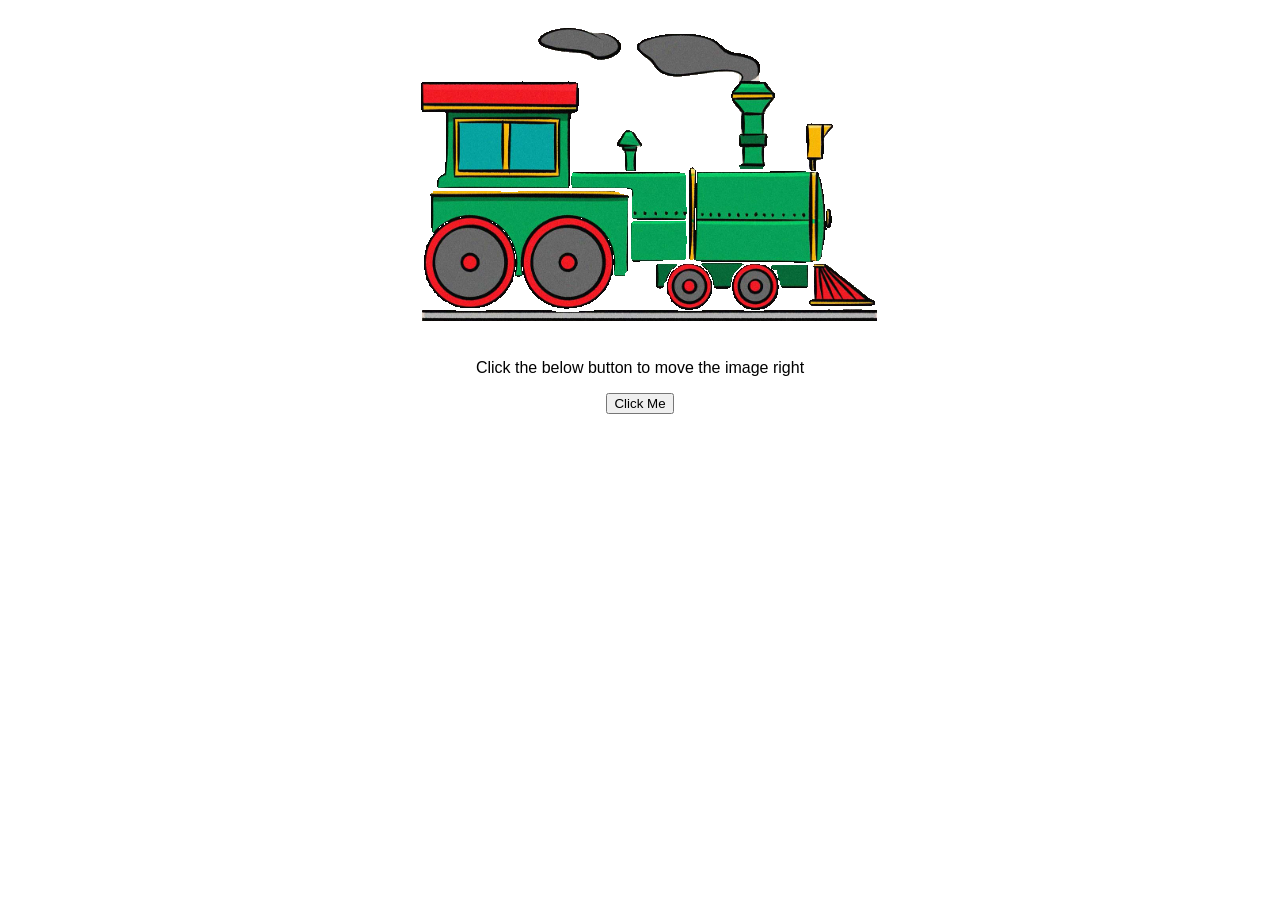
<file: javascript/index.html>
<!DOCTYPE html>
<html lang="en">
<head>
    <meta charset="UTF-8">
    <meta name="viewport" content="width=device-width, initial-scale=1.0">
    <title>Move Image Example</title>
    <link rel="stylesheet" href="styles.css">
    <script src="script.js" defer></script>
</head>
<body>
    <form>
        <img id="myimg" src="train.PNG" alt="Train Image" />
        <p>Click the below button to move the image right</p>
        <input type="button" value="Click Me" id="moveBtn" />
    </form>
</body>
</html>
</file>
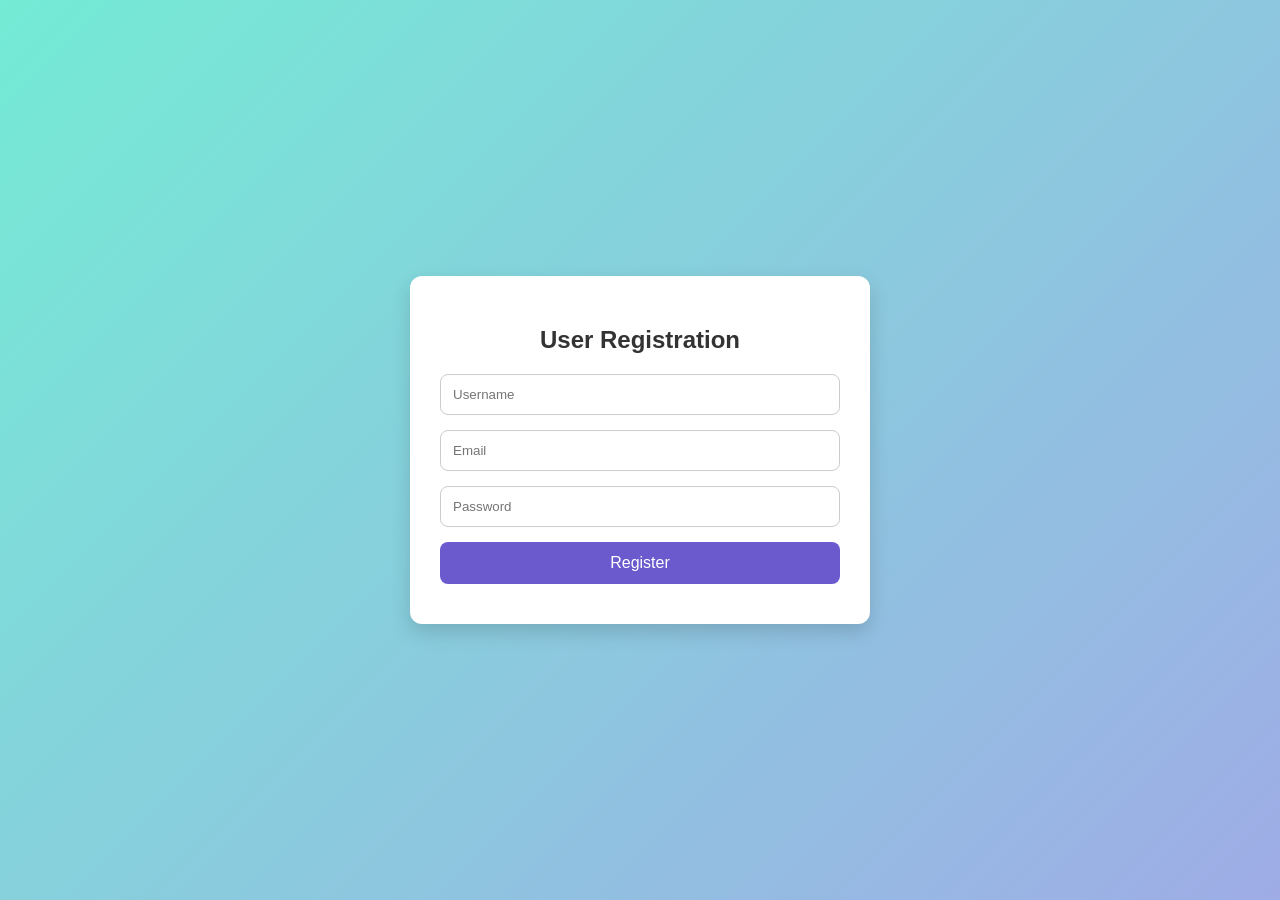
<file: validator(js)/index.html>
<!DOCTYPE html>
<html lang="en">

<head>
  <meta charset="UTF-8">
  <meta name="viewport" content="width=device-width, initial-scale=1.0">
  <title>User Registration</title>
  <link rel="stylesheet" href="styles.css">
</head>

<body>
  <div class="container">
    <h2>User Registration</h2>

    <form id="registrationForm">
      <input type="text" id="username" placeholder="Username" required />
      <input type="email" id="email" placeholder="Email" required />
      <input type="password" id="password" placeholder="Password" required />
      <button type="submit">Register</button>
    </form>

    <div class="error" id="errorMsg"></div>
    <div class="success" id="successMsg"></div>
  </div>

  <script src="script.js"></script>
</body>

</html>
</file>
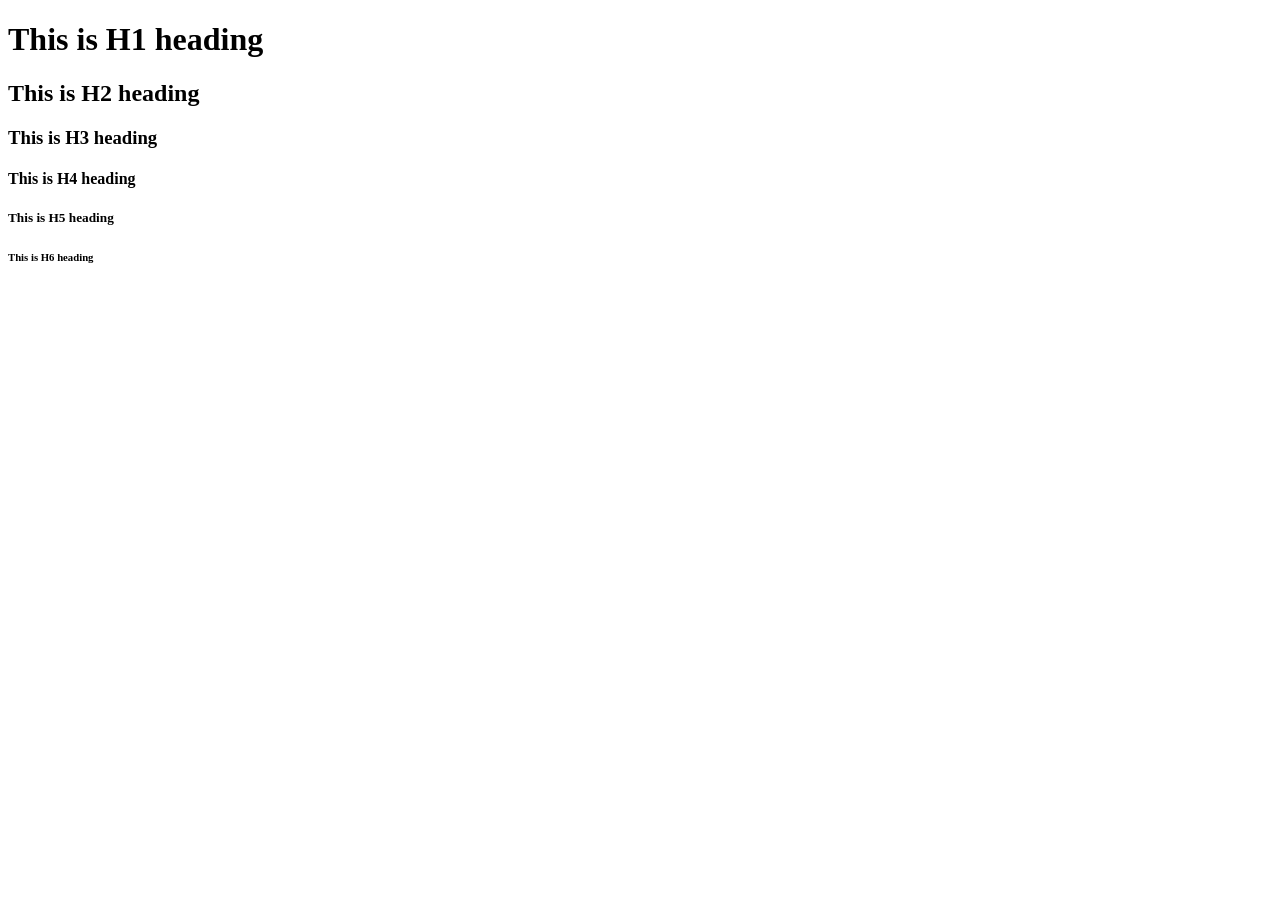
<file: Assignment 1/assign1_setA_2.html>
<!DOCTYPE html>
<html lang="en">
<head>
    <meta charset="UTF-8">
    <meta name="viewport" content="width=device-width, initial-scale=1.0">
    <title>HTML heading</title>
</head>
<body>
    <!-- Q.2. Write a html code to display all heading tag in HTML -->
    <h1>This is H1 heading</h1>
    <h2>This is H2 heading</h2>
    <h3>This is H3 heading</h3>
    <h4>This is H4 heading</h4>
    <h5>This is H5 heading</h5>
    <h6>This is H6 heading</h6>
</body>
</html>
</file>
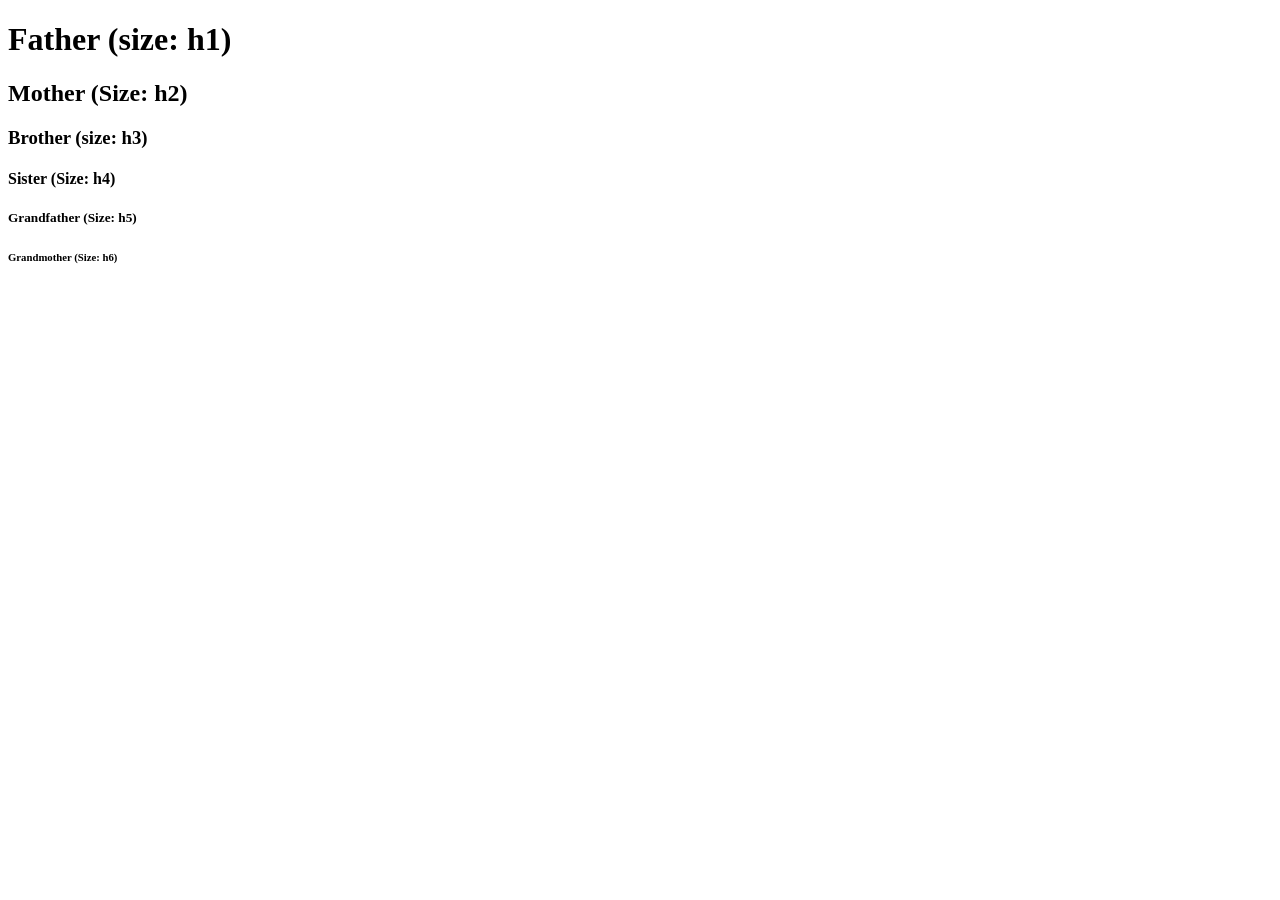
<file: Assignment 1/assign1_setA_3.html>
<!DOCTYPE html>
<html lang="en">
<head>
    <meta charset="UTF-8">
    <meta name="viewport" content="width=device-width, initial-scale=1.0">
    <title>Family member names with different sizes</title>
</head>
<body>
     <!-- Q.3. Create an html page which will display names of your family members on
separate lines in different sizes. State size of each line in its text. -->
    <h1> Father (size: h1)</h1>
    <h2> Mother (Size: h2)</h2>
    <h3> Brother (size: h3)</h3>
    <h4> Sister (Size: h4)</h4>
    <h5> Grandfather (Size: h5)</h5>
    <h6> Grandmother (Size: h6)</h6>

</body>
</html>
</file>
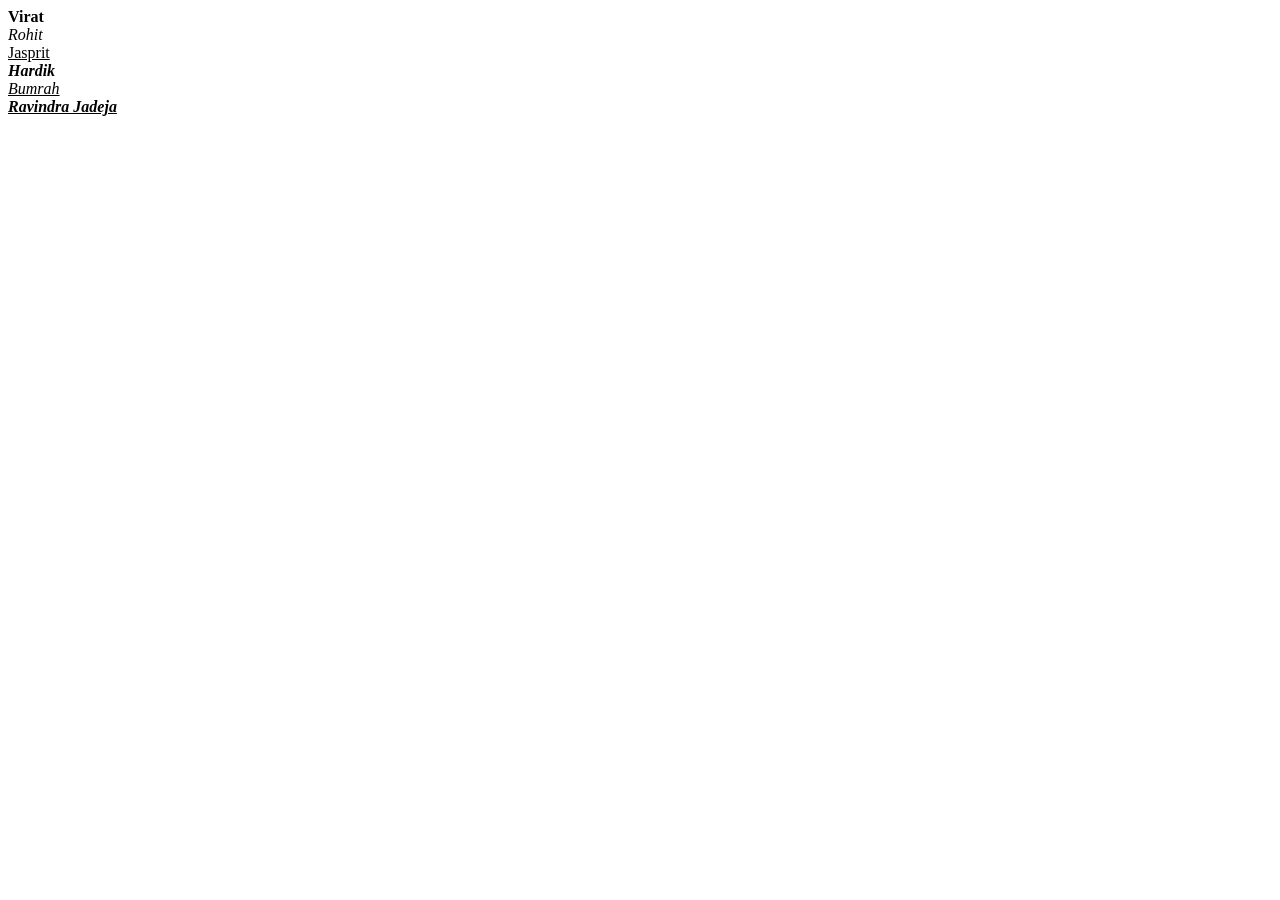
<file: Assignment 1/assign1_setA_4.html>
<!DOCTYPE html>
<html lang="en">
<head>
    <meta charset="UTF-8">
    <meta name="viewport" content="width=device-width, initial-scale=1.0">
    <title>Indian Cricket Team Players</title>
</head>
<body>
    <!-- Q.4. Create an html page which will display names of players of Indian cricket team
with all the different text styles (bold, italic and underlined) and its
combinations on separate lines. State style of each line in its text.-->
    <b> Virat</b> <br>
    <i> Rohit</i> <br>
    <u> Jasprit</u> <br>
    <b><i> Hardik</i></b> <br>
    <i><u> Bumrah </u></i> <br>
    <b><i><u> Ravindra Jadeja</u></i></b>

</body>
</html>
</file>
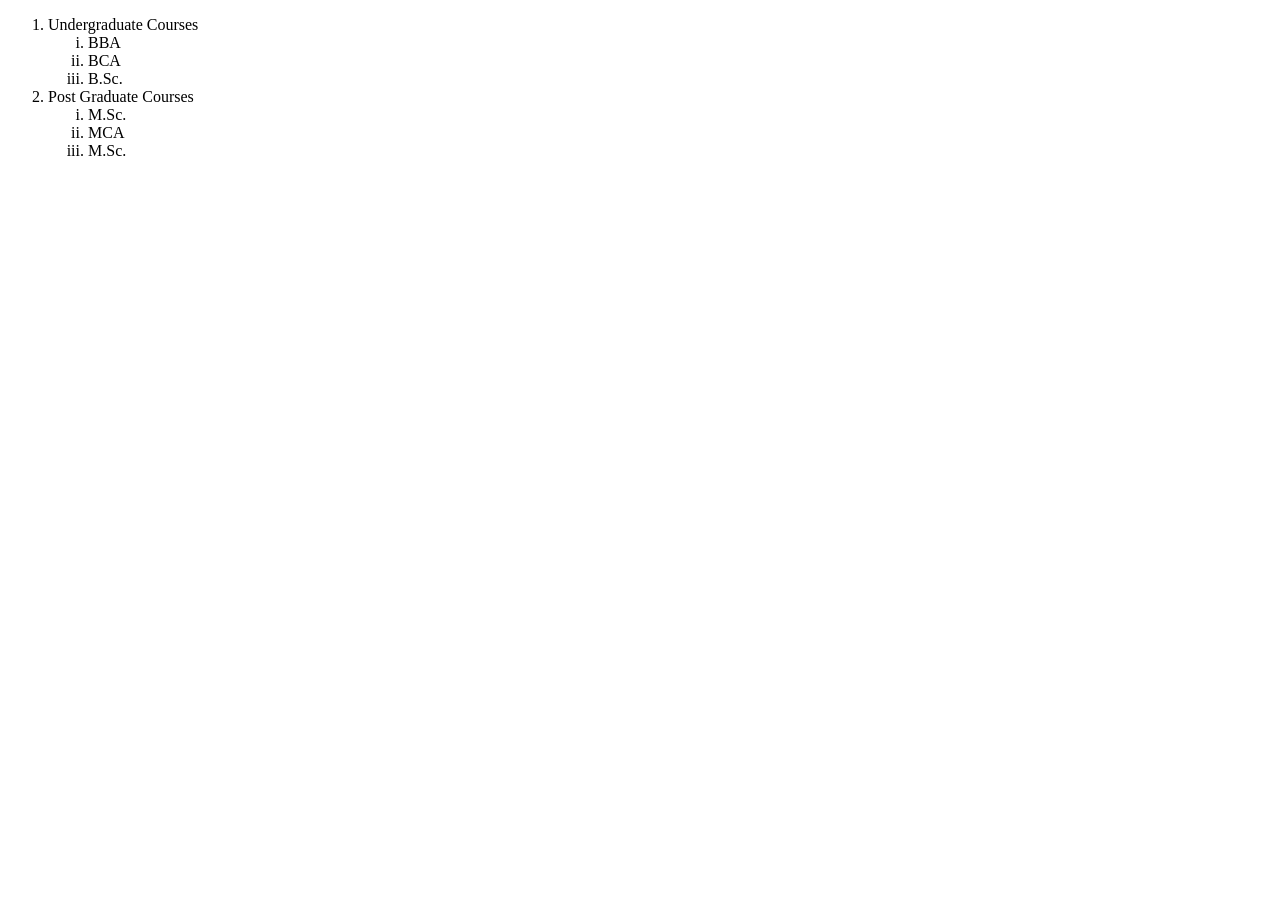
<file: Assignment 1/assign1_setB_1.html>
<!DOCTYPE html>
<html lang="en">
<head>
    <meta charset="UTF-8">
    <meta name="viewport" content="width=device-width, initial-scale=1.0">
    <title>Course List</title>
</head>
<body>
    <!-- 
1. Write a HTML code to generate the following output
     1. Undergraduate Courses
         i. BBA(CA)
         ii. BCA(Science)
         iii. B.Sc.(Computer Science)
     2. Post Graduate Courses
         i. M.Sc.(Comp.Sci.)
         ii. M.Sc.(CA)
         iii. MCA
-->
    <ol>
        <li> Undergraduate Courses
            <ol type="i">
                <li>BBA</li>
                <li>BCA</li>
                <li>B.Sc.</li>            
            </ol> 
        </li>
        <li> Post Graduate Courses
            <ol type="i">
                <li> M.Sc.</li>
                <li> MCA</li>
                <li> M.Sc.</li>
            </ol>
        </li>
    </ol>
</body>
</html>
</file>
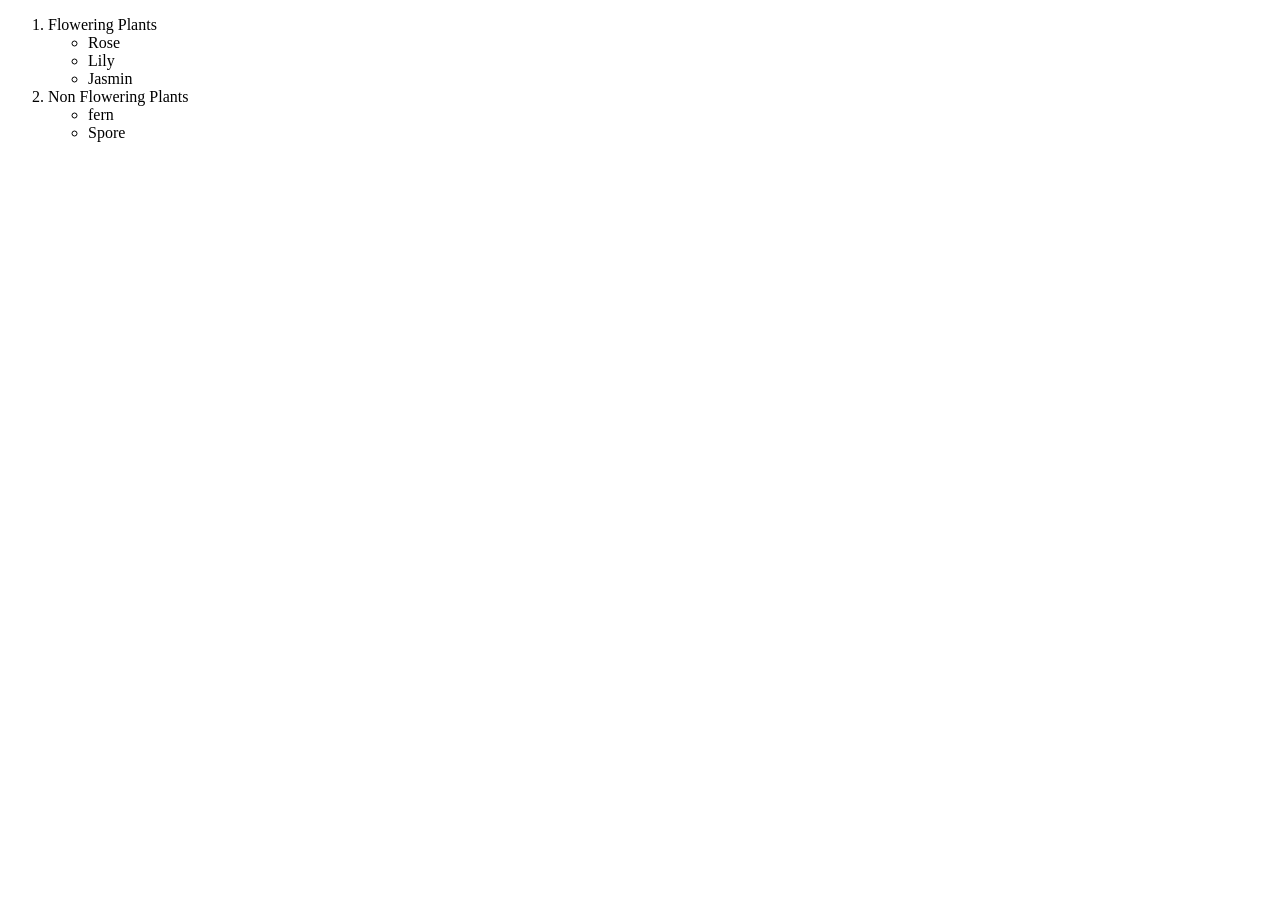
<file: Assignment 1/assign1_setB_2.html>
<!DOCTYPE html>
<html lang="en">
<head>
    <meta charset="UTF-8">
    <meta name="viewport" content="width=device-width, initial-scale=1.0">
    <title>Plant Types</title>
</head>
<body>
    <!--
2. Write a HTML code to generate the following output
a. Flowering Plant
     o Rose
     o Lily
    o Jasmin
b. Non Flowering Plant
     ● Fern
     ● Spore
-->

    <ol>
        <li>Flowering Plants
            <ul>
                <li> Rose</li>
                <li> Lily</li>
                <li> Jasmin</li>
            </ul>
        </li>
        <li>Non Flowering Plants
            <ul> 
                <li> fern</li>
                <li> Spore</li>
            </ul>
        </li>

    </ol>
</body>
</html>
</file>
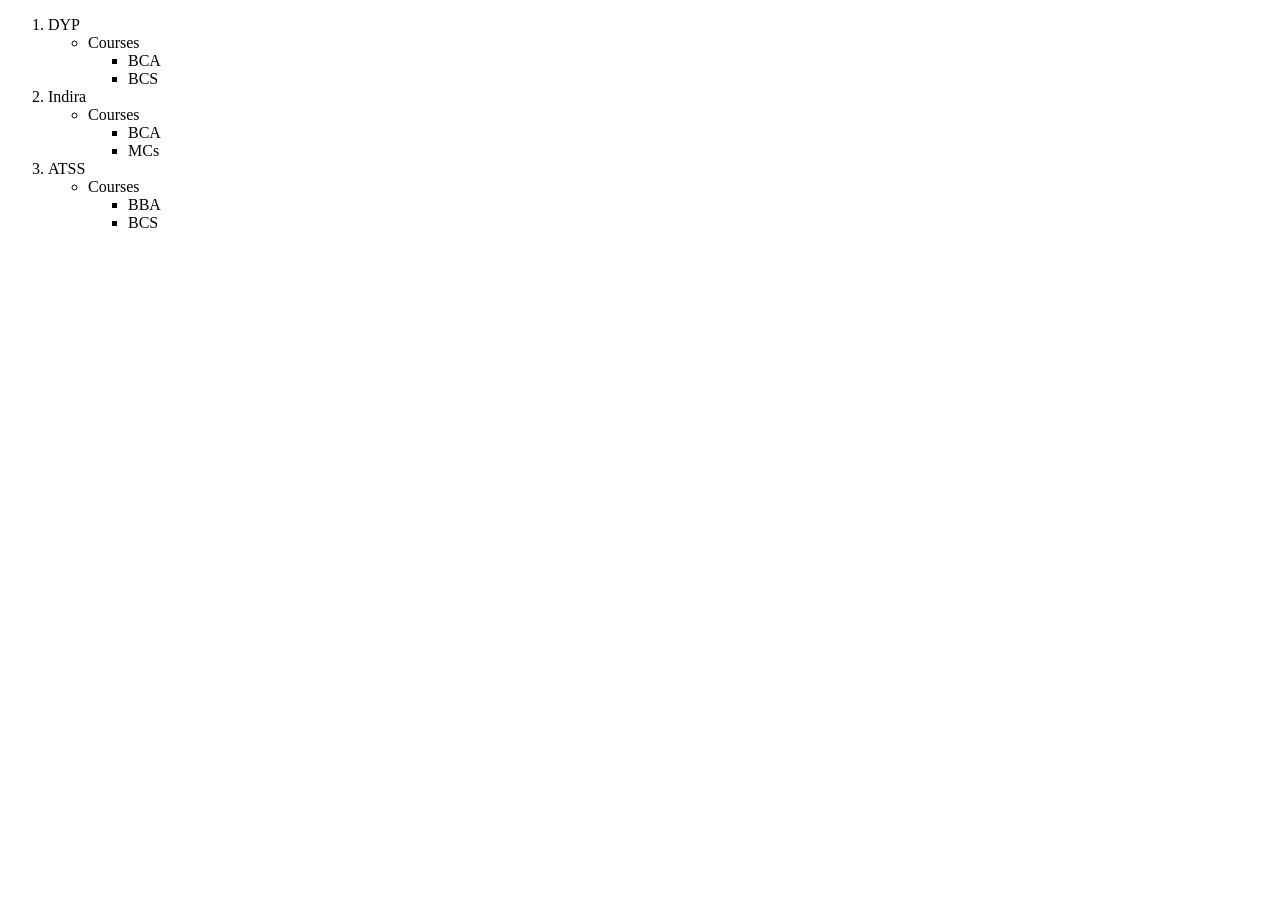
<file: Assignment 1/assign1_setB_3.html>
<!DOCTYPE html>
<html lang="en">
<head>
    <meta charset="UTF-8">
    <meta name="viewport" content="width=device-width, initial-scale=1.0">
    <title>College Courses</title>
</head>
<body>
    <!--3. Write HTML code which generates the following output And Display each
element of list in different size, color & font
     1. DYP
         • Courses
             ● BCS
             ● BCA

     2. Indira
         • Courses
             ● BCA
             ● MCs

     3. ATSS
         • Courses
             ● BBA
             ● BCS
-->

             <ol>
                <li>DYP
                    <ul>
                        <li>Courses
                            <ul>
                                <li> BCA</li>
                                <li> BCS</li>
                            </ul>
                        </li>
                    </ul>
                </li>
                <li> Indira
                    <ul>
                        <li>Courses
                            <ul>
                                <li> BCA</li>
                                <li> MCs</li>
                            </ul>
                        </li>

                    </ul>
                </li>
                <li> ATSS
                    <ul>
                        <li> Courses
                            <ul>
                                <li> BBA</li>
                                <li> BCS</li>
                            </ul>
                        </li>
                    </ul>
                </li>

             </ol>
</body>
</html>
</file>
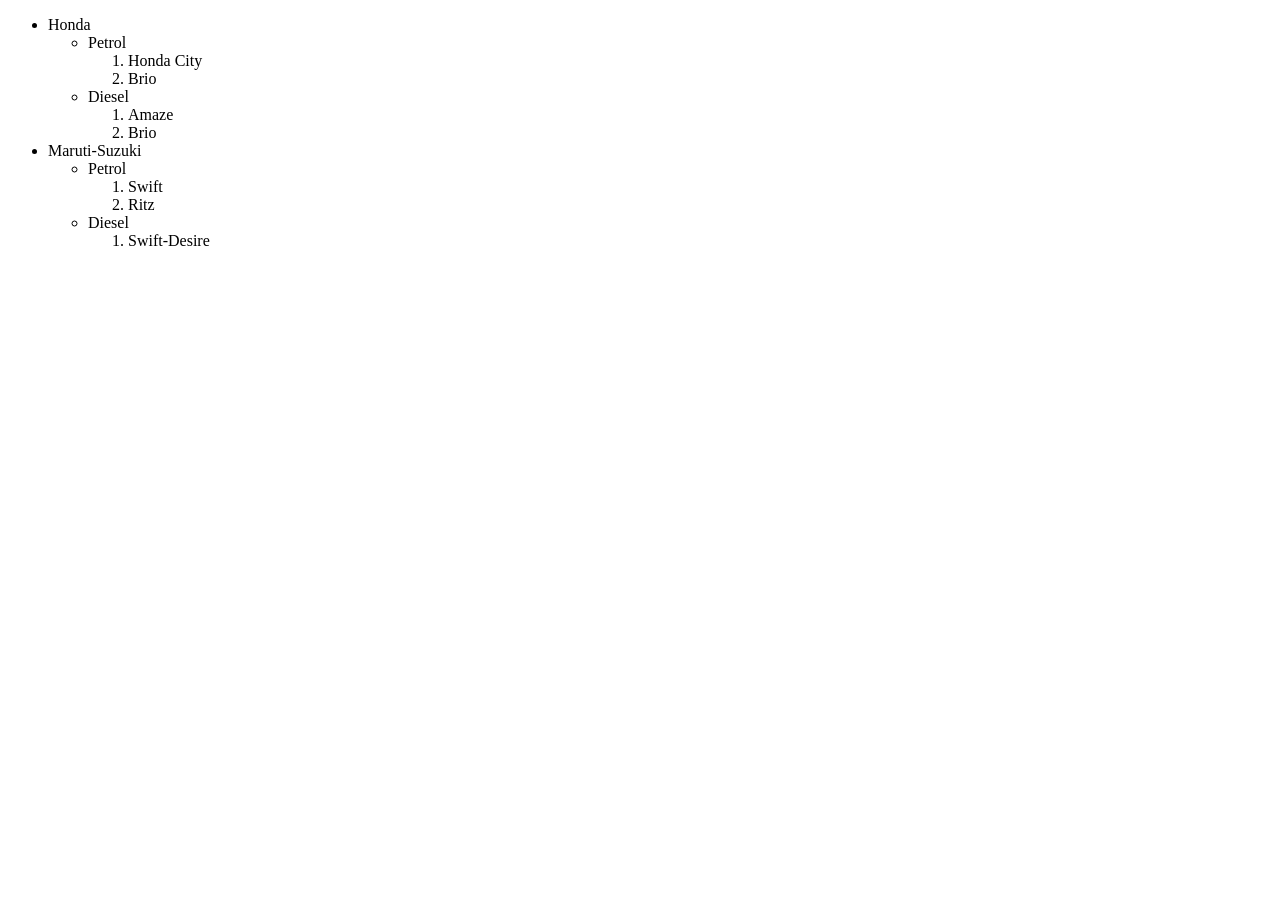
<file: Assignment 1/assign1_setB_4.html>
<!DOCTYPE html>
<html lang="en">
<head>
    <meta charset="UTF-8">
    <meta name="viewport" content="width=device-width, initial-scale=1.0">
    <title>Car Models</title>
</head>
<body>
    <!--4. Write HTML code which generates the following output and display each
element of list in different size, color & font
     • Honda
         ● Petrol
             1) Honda City
             2) Brio
         ● Diesel
             1) Amaze
             2) Brio

     • Maruti-Suzuki
         ● Petrol
             1) Swift
             2) Ritz
         ● Diesel
             1) Swift-Desire
-->

<ul>
    <li>Honda
        <ul>
            <li>Petrol
                <ol type="1">
                    <li> Honda City</li>
                    <li> Brio</li>
                </ol>
            </li>
            <li> Diesel
                <ol type="2">
                    <li> Amaze</li>
                    <li> Brio</li>
                </ol>
            </li>
        </ul>
    </li>
    <li>Maruti-Suzuki
        <ul>
            <li>Petrol
                <ol> 
                    <li>Swift</li>
                    <li> Ritz</li>
                </ol>
            </li>
            <li> Diesel
                <ol>
                    <li> Swift-Desire</li>
                </ol>
            </li>
        </ul>
    </li>
</ul>

</body>
</html>
</file>
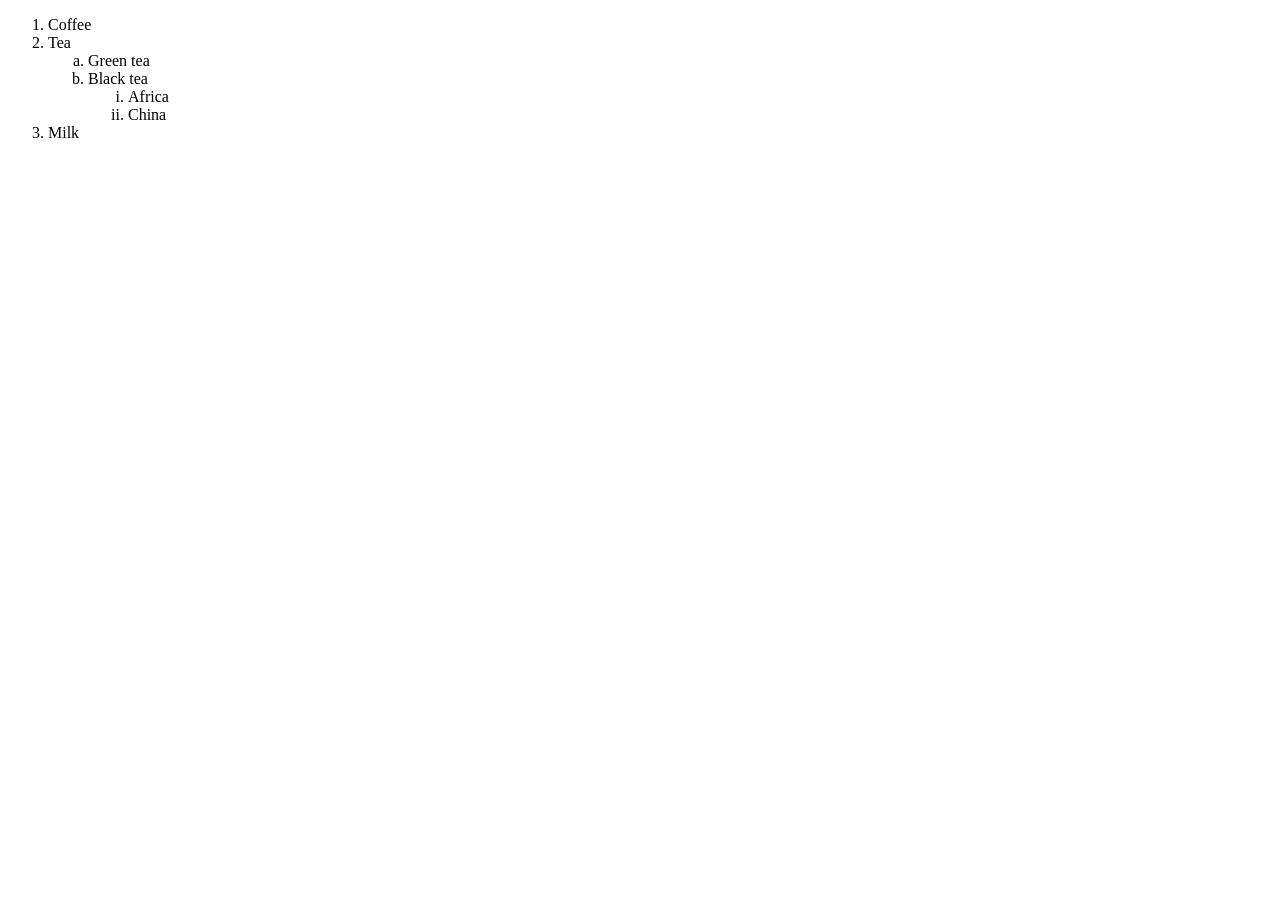
<file: Assignment 1/assign1_setB_5.html>
<!DOCTYPE html>
<html lang="en">
<head>
    <meta charset="UTF-8">
    <meta name="viewport" content="width=device-width, initial-scale=1.0">
    <title>Beverage List</title>
</head>
<body>
    <!--
5. Write the HTML5 code which generates the following output.
     1. Coffee
     2. Tea
         a. Green Tea
         b. Black Tea
             i. Africa
             ii. China

     3. Milk
-->

<ol> 
    <li> Coffee</li>
    <li> Tea
        <ol type="a">
            <li> Green tea</li>
            <li> Black tea
                <ol type="i">
                    <li> Africa</li>
                    <li> China</li>
                </ol>
            </li>
        </ol>
    </li>
    <li> Milk</li>
</ol>

</body>
</html>
</file>
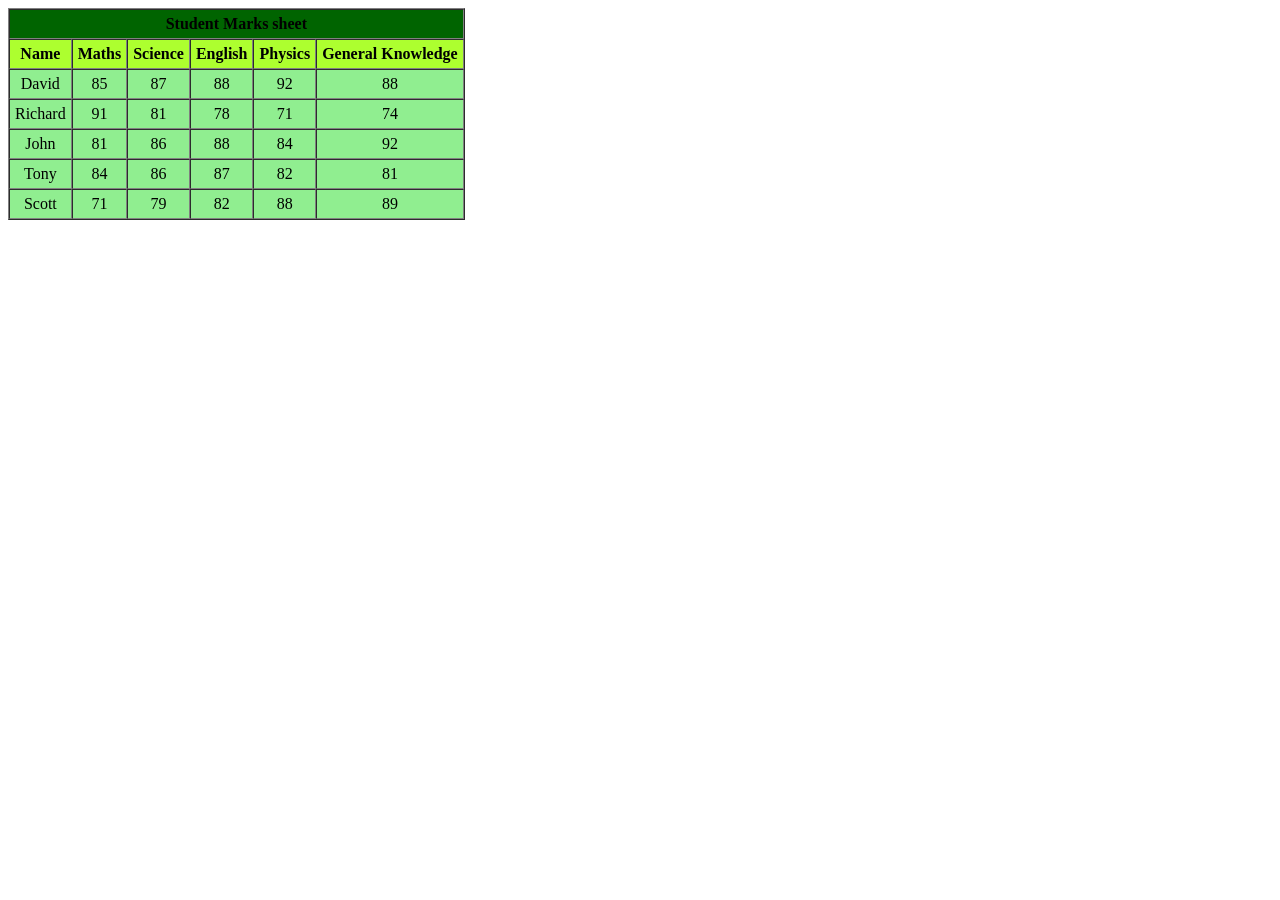
<file: Assignment 2/assign2_table_1.html>
<!DOCTYPE html>
<html lang="en">
<head>
    <meta charset="UTF-8">
    <meta name="viewport" content="width=device-width, initial-scale=1.0">
    <title>Table 1</title>
</head>
<body>
     <!-- Table 1-->
    <table border="1" cellspacing="0" cellpadding="5" style="text-align:center">
        <thead>
            <tr>
                <th colspan="6" style="background-color:darkgreen">Student Marks sheet</th>
            </tr>
            <tr style="background-color:greenyellow">
             <th>Name</th>
             <th>Maths</th>
             <th>Science</th>
             <th>English</th>
             <th>Physics</th>
             <th>General Knowledge</th>
            </tr>
        </thead>
        <tbody style="background-color: lightgreen">
            <tr>
                <td> David</td>
                <td> 85</td>
                <td>87</td>
                <td>88</td>
                <td>92</td>
                <td>88</td>
            </tr>
            <tr>
                <td>Richard</td>
                <td> 91</td>
                <td>81</td>
                <td>78</td>
                <td>71</td>
                <td>74</td>
            </tr>
            <tr>
                <td>John</td>
                <td>81</td>
                <td>86</td>
                <td>88</td>
                <td>84</td>
                <td>92</td>
            </tr>
            <tr>
                <td>Tony</td>
                <td>84</td>
                <td>86</td>
                <td>87</td>
                <td>82</td>
                <td>81</td>
            </tr>
            <tr>
                <td>Scott</td>
                <td>71</td>
                <td>79</td>
                <td>82</td>
                <td>88</td>
                <td>89</td>
            </tr>
        </tbody>
    </table>

</body>
</html>
</file>
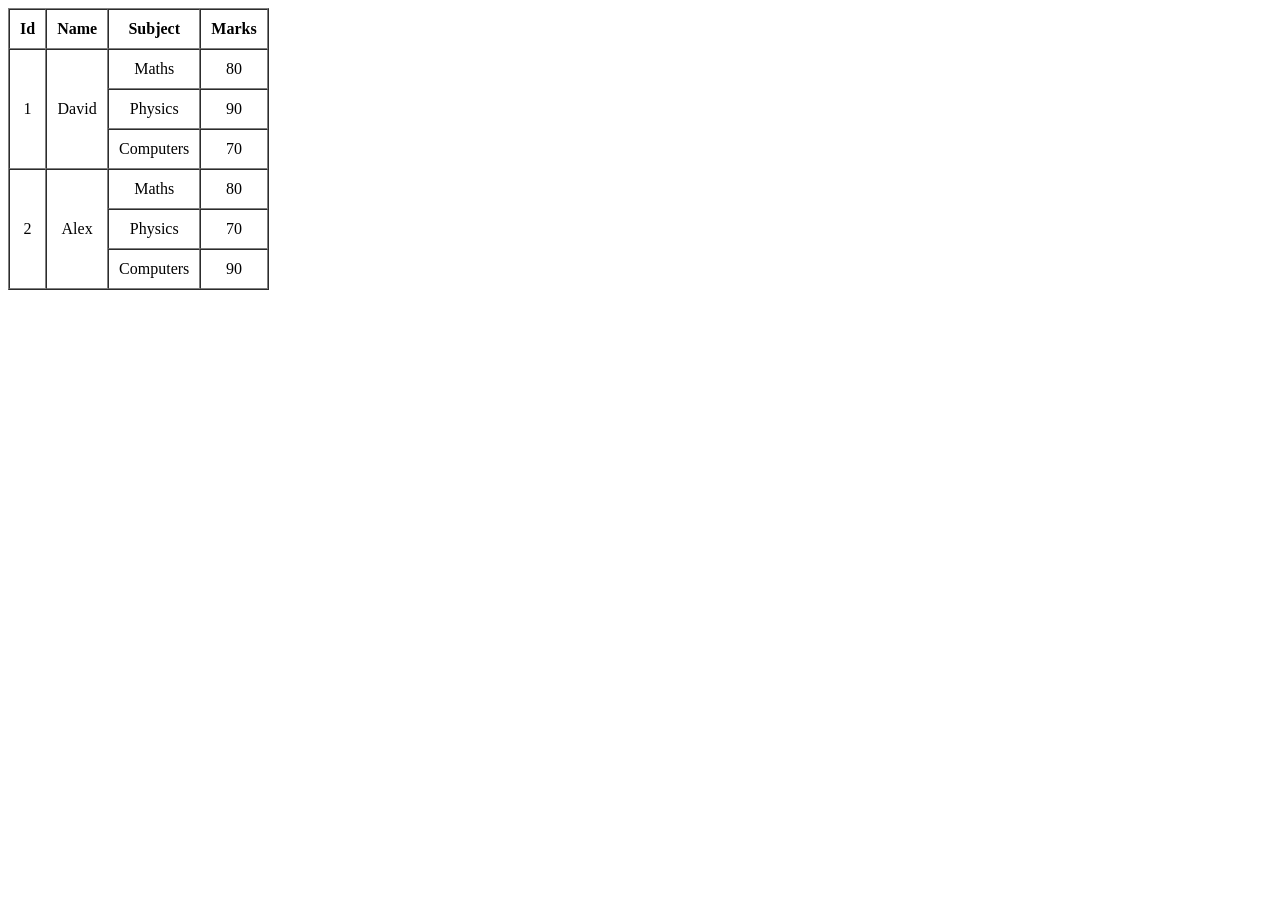
<file: Assignment 2/assign2_table_2.html>
<!DOCTYPE html>
<html lang="en">
<head>
    <meta charset="UTF-8">
    <meta name="viewport" content="width=device-width, initial-scale=1.0">
    <title>Table 2</title>
</head>
<body>
    <!-- Table 2-->
<table border="1" cellspacing="0" cellpadding="10" style="text-align:center"> 
    <thead>
        <tr>
            <th>Id</th>
            <th>Name</th>
            <th>Subject</th>
            <th>Marks</th>
        </tr>
    </thead>
    <tr>
        <td rowspan="3">1</td>
        <td rowspan="3">David</td>
        <td>Maths</td>
        <td>80</td>
    </tr>
    <tr>
        <td>Physics</td>
        <td>90</td>
    </tr>
    <tr>
        <td>Computers</td>
        <td>70</td>
    </tr>
    <tr>
        <td rowspan="3">2</td>
        <td rowspan="3">Alex</td>
        <td>Maths</td>
        <td>80</td>
    </tr>
    <tr>
        <td>Physics</td>
        <td>70</td>
    </tr>
    <tr>
        <td>Computers</td>
        <td>90</td>
    </tr>

</table>
</body>
</html>
</file>
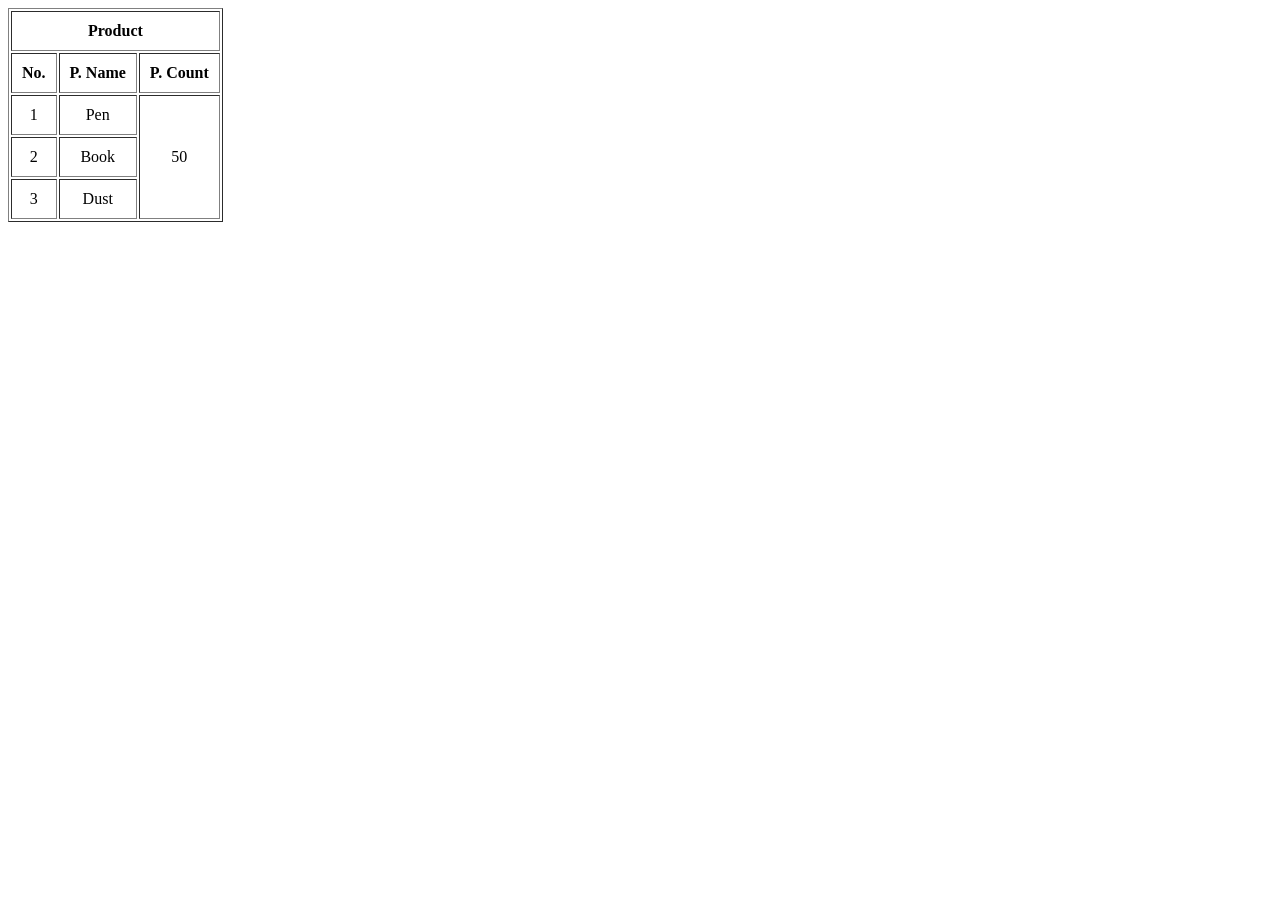
<file: Assignment 2/assign2_table_3.html>
<!DOCTYPE html>
<html lang="en">
<head>
    <meta charset="UTF-8">
    <meta name="viewport" content="width=device-width, initial-scale=1.0">
    <title>Table 3</title>
</head>
<body>
    <!-- Table 3-->
<table border="1" cellpadding="10" style="text-align:center">
    <thead>
        <tr>
            <th colspan="3" >Product</th>
        </tr>
        <tr>
            <th >No.</th>
            <th>P. Name</th>
            <th>P. Count</th>
        </tr>
    </thead>
    <tbody>
        <tr>
            <td>1</td>
            <td>Pen</td>
            <td rowspan="3">50</td>
        </tr>
        <tr>
            <td>2</td>
            <td>Book</td>
        </tr>
        <tr>
            <td>3</td>
            <td>Dust</td>
        </tr>
    </tbody>
</table>

</body>
</html>
</file>
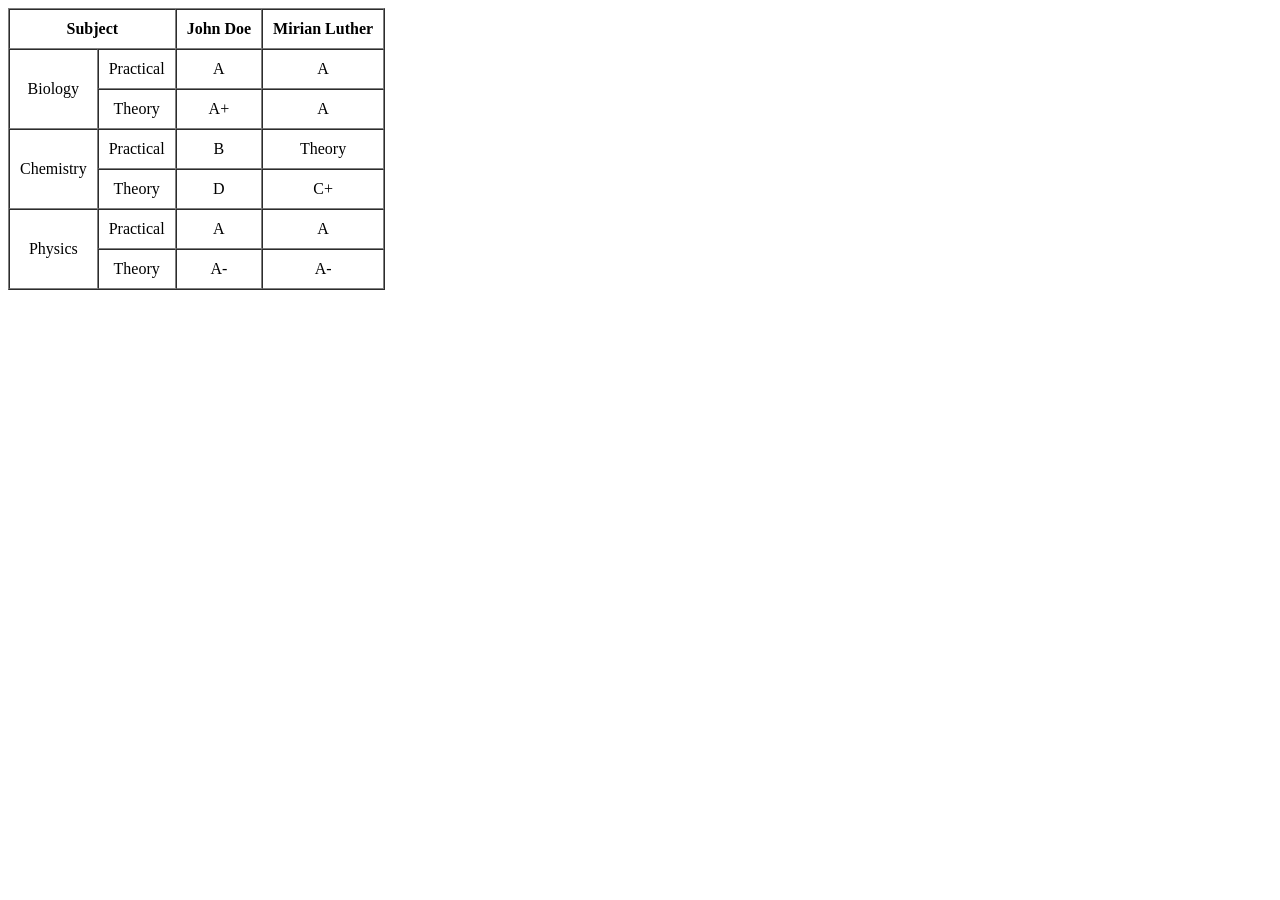
<file: Assignment 2/assign2_table_4.html>
<!DOCTYPE html>
<html lang="en">
<head>
    <meta charset="UTF-8">
    <meta name="viewport" content="width=device-width, initial-scale=1.0">
    <title>Table 4</title>
</head>
<body>
    <!-- Table 4-->
<table border="1" cellspacing="0" cellpadding="10" style="text-align:center">
    <thead>
        <tr>
            <th colspan="2">Subject</th>
            <th>John Doe</th>
            <th>Mirian Luther</th>
        </tr>
    </thead>
    <tr>
        <td rowspan="2">Biology</td>
        <td>Practical</td>
        <td>A</td>
        <td>A</td>
    </tr>
    <tr>
        <td>Theory</td>
        <td>A+</td>
        <td>A</td>
    </tr>
    <tr>
        <td rowspan="2">Chemistry</td>
        <td>Practical</td>
        <td>B</td>
        <td>Theory</td>
    </tr>
    <tr>
        <td>Theory</td>
        <td>D</td>
        <td>C+</td>
    </tr>
    <tr>
        <td rowspan="2">Physics</td>
        <td>Practical</td>
        <td>A</td>
        <td>A</td>
    </tr>
    <tr>
        <td>Theory</td>
        <td>A-</td>
        <td>A-</td>
    </tr>
</table>

</body>
</html>
</file>
<file: javascript/styles.css>
#myimg {
    position: relative;
    left: 0px;          
    transition: left 0.3s; 
}

body {
    text-align: center;
    margin-top: 0px;
    font-family: Arial, sans-serif;
}
</file>
<file: validator(js)/styles.css>
body {
  font-family: Arial, sans-serif;
  background: linear-gradient(135deg, #74ebd5, #9face6);
  display: flex;
  justify-content: center;
  align-items: center;
  height: 100vh;
  margin: 0;
}

.container {
  background: #fff;
  padding: 30px;
  border-radius: 12px;
  box-shadow: 0 8px 20px rgba(0, 0, 0, 0.15);
  width: 100%;
  max-width: 400px;
}

h2 {
  text-align: center;
  margin-bottom: 20px;
  color: #333;
}

input {
  display: block;
  margin-bottom: 15px;
  padding: 12px;
  width: 100%;
  box-sizing: border-box;
  border: 1px solid #ccc;
  border-radius: 8px;
  transition: border 0.3s, box-shadow 0.3s;
}

input:focus {
  outline: none;
  border-color: #6a5acd;
  box-shadow: 0 0 5px rgba(106, 90, 205, 0.4);
}

button {
  width: 100%;
  padding: 12px;
  background: #6a5acd;
  color: #fff;
  font-size: 1em;
  border: none;
  border-radius: 8px;
  cursor: pointer;
  transition: background 0.3s;
}

button:hover {
  background: #5a4bcf;
}

.error {
  color: #d9534f;
  font-size: 0.9em;
  margin-top: 10px;
  text-align: center;
}

.success {
  color: #28a745;
  font-size: 1em;
  margin-top: 10px;
  text-align: center;
}
</file>
